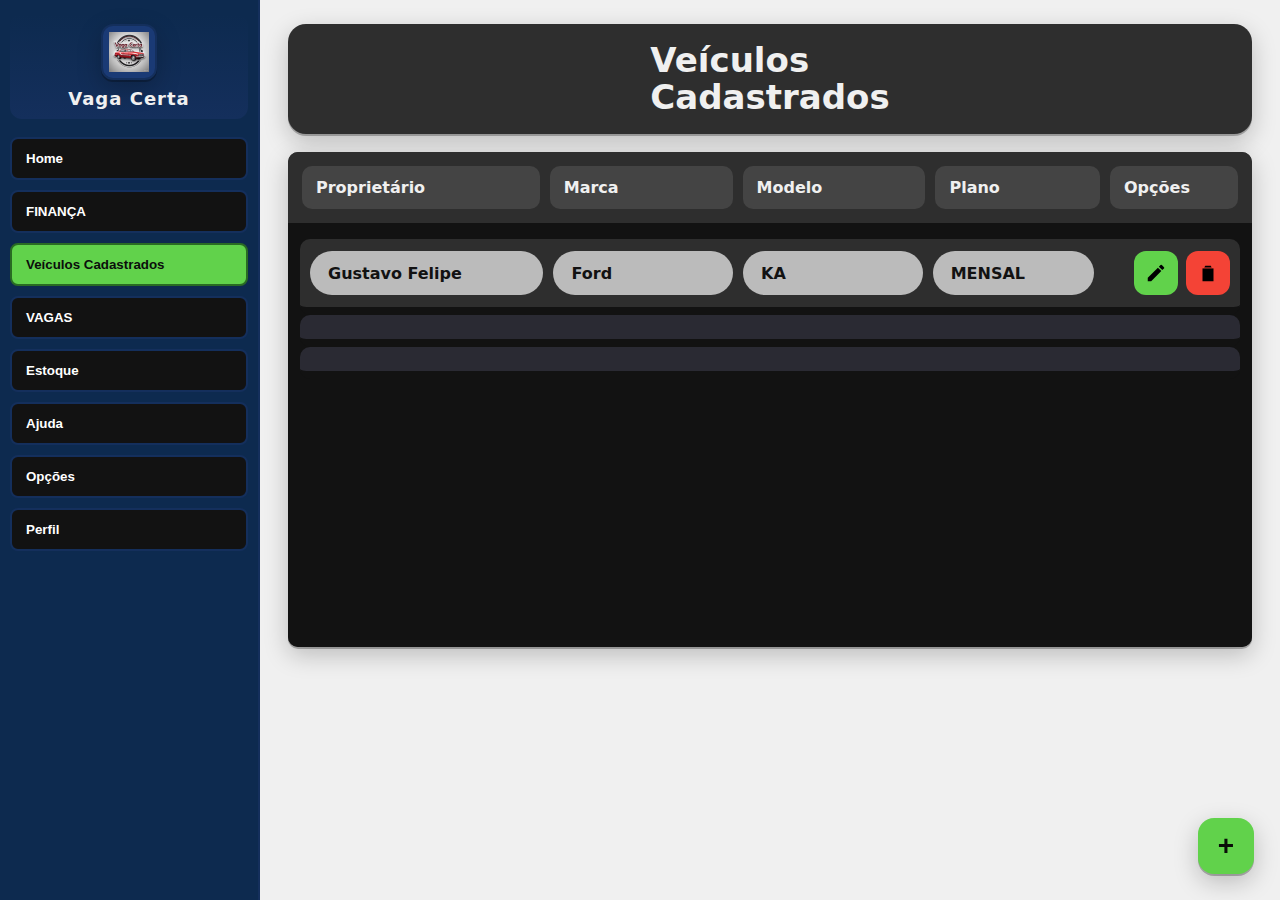
<file: Tela CadastroVeiculos/Tela CadastroVeiculos/index.html>
<!DOCTYPE html>
<html lang="pt-BR">
<head>
  <meta charset="UTF-8">
  <meta name="viewport" content="width=device-width, initial-scale=1.0">
  <title>Vaga Certa — Veículos Cadastrados</title>
  <link rel="stylesheet" href="style.css">
</head>
<body>
  <div class="app">
    <aside class="sidebar">
      <div class="brand">
        <div class="logo">
          <img src="logoVagaCerta.jpg" alt="Logo Tokyo Park">
        </div>
        <h1>Vaga Certa</h1>
      </div>

      <nav class="nav">
        <button><span>Home</span></button>
        <button><span>FINANÇA</span></button>
        <button class="active" id="nav-veiculos"><span>Veículos Cadastrados</span></button>
        <button><span>VAGAS</span></button>
        <button><span>Estoque</span></button>
        <button><span>Ajuda</span></button>
        <button><span>Opções</span></button>
        <button><span>Perfil</span></button>
      </nav>
      <div class="grow"></div>
    </aside>
    <main class="main">
      <section class="header">
        <h2>Veículos<br>Cadastrados</h2>
      </section>

      <section class="card" id="tabela-veiculos">
        <div class="table-head">
          <div class="head-chip">Proprietário</div>
          <div class="head-chip">Marca</div>
          <div class="head-chip">Modelo</div>
          <div class="head-chip">Plano</div>
          <div class="head-chip">Opções</div>
        </div>
        <div class="rows" id="rows"></div>
      </section>
    </main>
  </div>

  <dialog id="editor">
    <div class="modal-head">Dados do veículo</div>
    <form method="dialog" id="form-veiculo">
      <div class="modal-body">
        <input type="hidden" name="id" id="f-id">
        <div class="field">
          <label for="f-proprietario">Proprietário</label>
          <input id="f-proprietario" name="proprietario" placeholder="Nome do proprietário" required />
        </div>
        <div class="field">
          <label for="f-marca">Marca</label>
          <input id="f-marca" name="marca" placeholder="Ex: Ford" required />
        </div>
        <div class="field">
          <label for="f-modelo">Modelo</label>
          <input id="f-modelo" name="modelo" placeholder="Ex: KA" required />
        </div>
        <div class="field">
          <label for="f-plano">Plano</label>
          <select id="f-plano" name="plano" required>
            <option value="MENSAL">MENSAL</option>
            <option value="DIARIO">DIARIO</option>
            <option value="HORISTA">HORISTA</option>
          </select>
        </div>
      </div>
      <div class="modal-actions">
        <button class="btn ghost" value="cancel">Cancelar</button>
        <button class="btn primary" id="btn-salvar">Salvar</button>
      </div>
    </form>
  </dialog>

  <button class="fab" id="btn-add" title="Adicionar veículo">+</button>

  <template id="tpl-row">
    <div class="row">
      <div class="pill" data-field="proprietario"></div>
      <div class="pill" data-field="marca"></div>
      <div class="pill" data-field="modelo"></div>
      <div class="pill" data-field="plano"></div>
      <div class="actions">
        <button class="icon-btn edit" title="Editar">
          <svg viewBox="0 0 24 24" fill="currentColor"><path d="M3 17.25V21h3.75L17.81 9.94l-3.75-3.75L3 17.25zM20.71 7.04a1 1 0 0 0 0-1.42l-2.34-2.34a1 1 0 0 0-1.42 0l-1.83 1.83 3.75 3.75 1.84-1.82z"/></svg>
        </button>
        <button class="icon-btn trash" title="Excluir">
          <svg viewBox="0 0 24 24" fill="currentColor"><path d="M6 7h12v14H6z"/><path d="M9 4h6l1 2H8l1-2z"/></svg>
        </button>
      </div>
    </div>
  </template>

  <script src="script.js"></script>
</body>
</html>
</file>
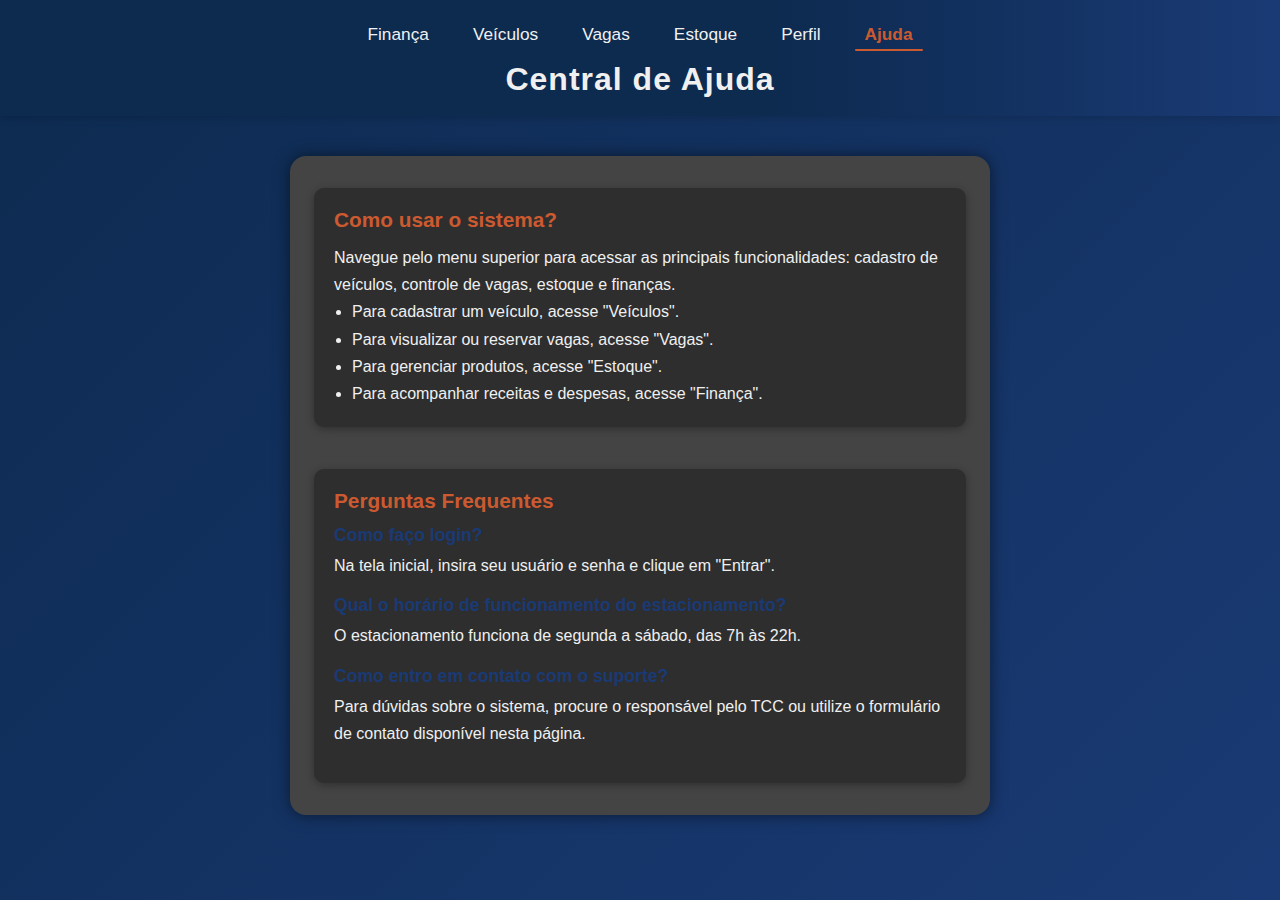
<file: View/html/ajuda.html>
<!DOCTYPE html>
<html lang="pt-br">
<head>
  <meta charset="UTF-8">
  <meta name="viewport" content="width=device-width, initial-scale=1.0">
  <title>Ajuda — Vaga Certa</title>
  <link rel="stylesheet" href="../css/ajuda.css">
</head>
<body>
  <header class="navbar-ajuda">
    <nav class="nav-ajuda">
      <a href="financas.html">Finança</a>
      <a href="telaCadastroVeiculos.html">Veículos</a>
      <a href="vagas.html">Vagas</a>
      <a href="estoque.html">Estoque</a>
      <a href="#">Perfil</a>
      <a href="ajuda.html" class="active">Ajuda</a>
    </nav>
    <h1>Central de Ajuda</h1>
  </header>
  <main>
    <section class="main-ajuda">
      <section class="ajuda-section">
        <h2>Como usar o sistema?</h2>
        <p>
          Navegue pelo menu superior para acessar as principais funcionalidades: cadastro de veículos, controle de vagas, estoque e finanças.
        </p>
        <ul>
          <li>Para cadastrar um veículo, acesse "Veículos".</li>
          <li>Para visualizar ou reservar vagas, acesse "Vagas".</li>
          <li>Para gerenciar produtos, acesse "Estoque".</li>
          <li>Para acompanhar receitas e despesas, acesse "Finança".</li>
        </ul>
      </section>
      <section class="ajuda-section faq">
        <h2>Perguntas Frequentes</h2>
        <div class="faq-item">
          <h3>Como faço login?</h3>
          <p>Na tela inicial, insira seu usuário e senha e clique em "Entrar".</p>
        </div>
        <div class="faq-item">
          <h3>Qual o horário de funcionamento do estacionamento?</h3>
          <p>O estacionamento funciona de segunda a sábado, das 7h às 22h.</p>
        </div>
        <div class="faq-item">
          <h3>Como entro em contato com o suporte?</h3>
          <p>Para dúvidas sobre o sistema, procure o responsável pelo TCC ou utilize o formulário de contato disponível nesta página.</p>
        </div>
      </section>
    </section>
  </main>
</body>
</html>
</file>
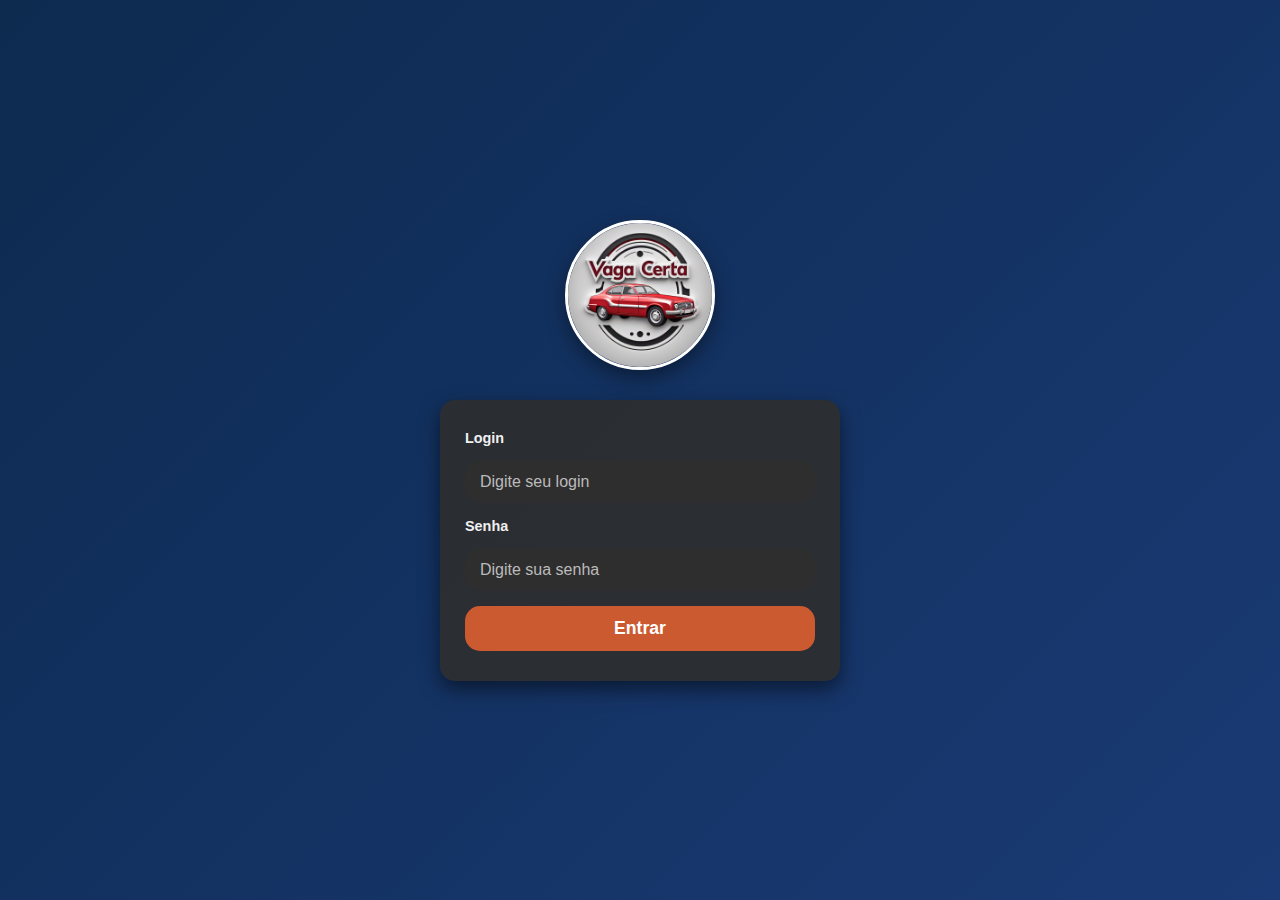
<file: View/html/telaDeLogin.html>
<!DOCTYPE html>
<html lang="pt-br">
<head>
  <meta charset="UTF-8" />
  <meta name="viewport" content="width=device-width, initial-scale=1" />
  <title>Estacionamentos - Login</title>
  <link rel="stylesheet" href="/View/css/telaDeLogin.css" />
</head>
<body>
  <main>
    <div class="logo-container">
      <img src="/View/img/logaVagaCerta.jpg" alt="Logo Vaga Certa" />
    </div>

    <section class="login-container">
      <form>
        <label for="login">Login</label>
        <input type="text" id="login" placeholder="Digite seu login" required />

        <label for="senha">Senha</label>
        <input type="password" id="senha" placeholder="Digite sua senha" required />

        <button type="submit">Entrar</button>
      </form>
    </section>
  </main>
</body>
</html>
</file>
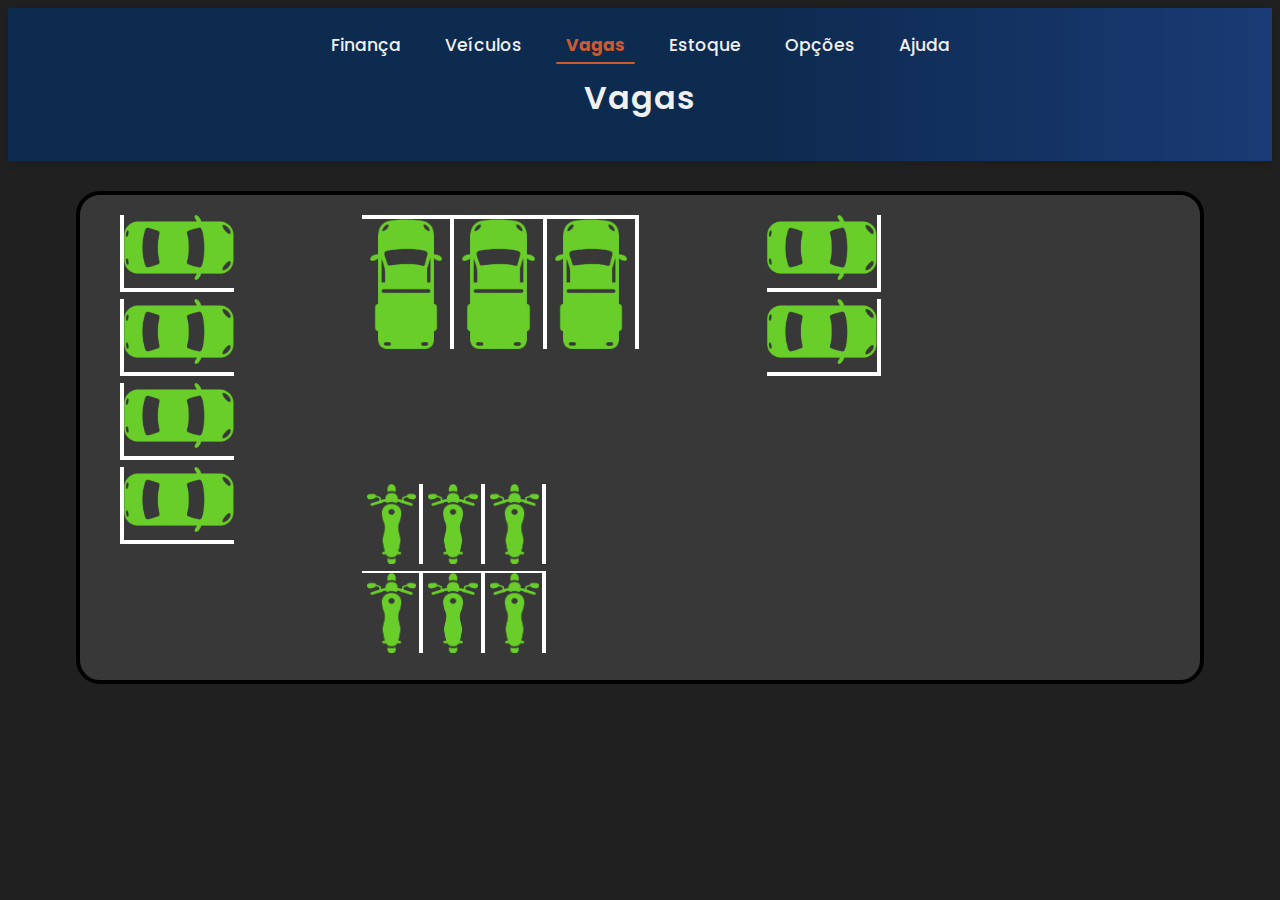
<file: View/html/vagas.html>
<!DOCTYPE html>
<html lang="pt-br">
<head>
    <meta charset="UTF-8">
    <meta name="viewport" content="width=device-width, initial-scale=1.0">
    <title>Vagas</title>
    <link rel="stylesheet" href="../css/vagas.css">
</head>
<body>
    <header class="navbar-ajuda">
        <nav class="nav-ajuda">
            <a href="financas.html">Finança</a>
            <a href="telaCadastroVeiculos.html">Veículos</a>
            <a href="vagas.html" class="active">Vagas</a>
            <a href="estoque.html">Estoque</a>
            <a href="#">Opções</a>
            <a href="ajuda.html">Ajuda</a>
        </nav>
        <h1>Vagas</h1>
    </header>

    <main>
        <div class="park-container">

            <!-- Área 1 - Vagas médias -->
            <div class="area-01">
                <div class="open-modal" data-modal="modal-1"><img src="/View/img/vagaM_03.png" alt="Vaga 01"></div>
                <div class="open-modal" data-modal="modal-2"><img src="/View/img/vagaM_03.png" alt="Vaga 02"></div>
                <div class="open-modal" data-modal="modal-3"><img src="/View/img/vagaM_03.png" alt="Vaga 03"></div>
                <div class="open-modal" data-modal="modal-4"><img src="/View/img/vagaM_03.png" alt="Vaga 04"></div>
            </div>

            <!-- Área 2 - Vagas grandes -->
            <div class="area-02">
                <div class="area-vagaG">
                    <div class="open-modal" data-modal="modal-5"><img src="/View/img/vagaG.png" alt="Vaga 05"></div>
                    <div class="open-modal" data-modal="modal-6"><img src="/View/img/vagaG.png" alt="Vaga 06"></div>
                    <div class="open-modal" data-modal="modal-7"><img src="/View/img/vagaG.png" alt="Vaga 07"></div>
                </div>

                <!-- Vagas pequenas -->
                <div class="area-vagaP">
                    <div class="corredor-01">
                        <div class="open-modal" data-modal="modal-8"><img src="/View/img/vagaP.png" alt="Vaga 08"></div>
                        <div class="open-modal" data-modal="modal-9"><img src="/View/img/vagaP.png" alt="Vaga 09"></div>
                        <div class="open-modal" data-modal="modal-10"><img src="/View/img/vagaP.png" alt="Vaga 10"></div>
                    </div>
                    <div class="corredor-02">
                        <div class="open-modal" data-modal="modal-11"><img src="/View/img/vagaP.png" alt="Vaga 11"></div>
                        <div class="open-modal" data-modal="modal-12"><img src="/View/img/vagaP.png" alt="Vaga 12"></div>
                        <div class="open-modal" data-modal="modal-13"><img src="/View/img/vagaP.png" alt="Vaga 13"></div>
                    </div>
                </div>
            </div>

            <!-- Área 3 - Vagas médias -->
            <div class="area-03">
                <div class="open-modal" data-modal="modal-14"><img src="/View/img/vagaM_03.png" alt="Vaga 14"></div>
                <div class="open-modal" data-modal="modal-15"><img src="/View/img/vagaM_03.png" alt="Vaga 15"></div>
            </div>

        </div>

        <!-- MODAIS 1 a 15 -->
        <!-- Cada modal com inputs de texto, hora e data -->

        <!-- Modal 1 -->
        <dialog id="modal-1" class="modal-container">
            <form>
                <div class="modal-header">
                    <h1 class="modal-title">Vaga 01</h1>
                    <button class="close-modal" data-modal="modal-1" type="button">&times;</button>
                </div>
                <div class="modal-body">
                    <div class="input-group"><label for="marca-1">Marca do veículo</label><input type="text" id="marca-1" placeholder="Digite a marca" required></div>
                    <div class="input-group"><label for="modelo-1">Modelo do veículo</label><input type="text" id="modelo-1" placeholder="Digite o modelo" required></div>
                    <div class="input-group"><label for="placa-1">Placa do veículo</label><input type="text" id="placa-1" placeholder="Digite a placa" required></div>
                    <div class="input-group"><label for="hora-1">Horário de entrada</label><input type="time" id="hora-1" required></div>
                    <div class="input-group"><label for="data-1">Data de entrada</label><input type="date" id="data-1" required></div>
                    <button type="submit" class="button-modal">Confirmar</button>
                </div>
            </form>
        </dialog>

        <!-- Modal 2 -->
        <dialog id="modal-2" class="modal-container">
            <form>
                <div class="modal-header">
                    <h1 class="modal-title">Vaga 02</h1>
                    <button class="close-modal" data-modal="modal-2" type="button">&times;</button>
                </div>
                <div class="modal-body">
                    <div class="input-group"><label for="marca-2">Marca do veículo</label><input type="text" id="marca-2" placeholder="Digite a marca" required></div>
                    <div class="input-group"><label for="modelo-2">Modelo do veículo</label><input type="text" id="modelo-2" placeholder="Digite o modelo" required></div>
                    <div class="input-group"><label for="placa-2">Placa do veículo</label><input type="text" id="placa-2" placeholder="Digite a placa" required></div>
                    <div class="input-group"><label for="hora-2">Horário de entrada</label><input type="time" id="hora-2" required></div>
                    <div class="input-group"><label for="data-2">Data de entrada</label><input type="date" id="data-2" required></div>
                    <button type="submit" class="button-modal">Confirmar</button>
                </div>
            </form>
        </dialog>

        <!-- Modal 3 -->
        <dialog id="modal-3" class="modal-container">
            <form>
                <div class="modal-header">
                    <h1 class="modal-title">Vaga 03</h1>
                    <button class="close-modal" data-modal="modal-3" type="button">&times;</button>
                </div>
                <div class="modal-body">
                    <div class="input-group"><label for="marca-3">Marca do veículo</label><input type="text" id="marca-3" placeholder="Digite a marca" required></div>
                    <div class="input-group"><label for="modelo-3">Modelo do veículo</label><input type="text" id="modelo-3" placeholder="Digite o modelo" required></div>
                    <div class="input-group"><label for="placa-3">Placa do veículo</label><input type="text" id="placa-3" placeholder="Digite a placa" required></div>
                    <div class="input-group"><label for="hora-3">Horário de entrada</label><input type="time" id="hora-3" required></div>
                    <div class="input-group"><label for="data-3">Data de entrada</label><input type="date" id="data-3" required></div>
                    <button type="submit" class="button-modal">Confirmar</button>
                </div>
            </form>
        </dialog>

        <!-- Modal 4 -->
        <dialog id="modal-4" class="modal-container">
            <form>
                <div class="modal-header">
                    <h1 class="modal-title">Vaga 04</h1>
                    <button class="close-modal" data-modal="modal-4" type="button">&times;</button>
                </div>
                <div class="modal-body">
                    <div class="input-group"><label for="marca-4">Marca do veículo</label><input type="text" id="marca-4" placeholder="Digite a marca" required></div>
                    <div class="input-group"><label for="modelo-4">Modelo do veículo</label><input type="text" id="modelo-4" placeholder="Digite o modelo" required></div>
                    <div class="input-group"><label for="placa-4">Placa do veículo</label><input type="text" id="placa-4" placeholder="Digite a placa" required></div>
                    <div class="input-group"><label for="hora-4">Horário de entrada</label><input type="time" id="hora-4" required></div>
                    <div class="input-group"><label for="data-4">Data de entrada</label><input type="date" id="data-4" required></div>
                    <button type="submit" class="button-modal">Confirmar</button>
                </div>
            </form>
        </dialog>

        <!-- Modal 5 -->
        <dialog id="modal-5" class="modal-container">
            <form>
                <div class="modal-header">
                    <h1 class="modal-title">Vaga 05</h1>
                    <button class="close-modal" data-modal="modal-5" type="button">&times;</button>
                </div>
                <div class="modal-body">
                    <div class="input-group"><label for="marca-5">Marca do veículo</label><input type="text" id="marca-5" placeholder="Digite a marca" required></div>
                    <div class="input-group"><label for="modelo-5">Modelo do veículo</label><input type="text" id="modelo-5" placeholder="Digite o modelo" required></div>
                    <div class="input-group"><label for="placa-5">Placa do veículo</label><input type="text" id="placa-5" placeholder="Digite a placa" required></div>
                    <div class="input-group"><label for="hora-5">Horário de entrada</label><input type="time" id="hora-5" required></div>
                    <div class="input-group"><label for="data-5">Data de entrada</label><input type="date" id="data-5" required></div>
                    <button type="submit" class="button-modal">Confirmar</button>
                </div>
            </form>
        </dialog>

        <!-- Modal 6 -->
        <dialog id="modal-6" class="modal-container">
            <form>
                <div class="modal-header">
                    <h1 class="modal-title">Vaga 06</h1>
                    <button class="close-modal" data-modal="modal-6" type="button">&times;</button>
                </div>
                <div class="modal-body">
                    <div class="input-group"><label for="marca-6">Marca do veículo</label><input type="text" id="marca-6" placeholder="Digite a marca" required></div>
                    <div class="input-group"><label for="modelo-6">Modelo do veículo</label><input type="text" id="modelo-6" placeholder="Digite o modelo" required></div>
                    <div class="input-group"><label for="placa-6">Placa do veículo</label><input type="text" id="placa-6" placeholder="Digite a placa" required></div>
                    <div class="input-group"><label for="hora-6">Horário de entrada</label><input type="time" id="hora-6" required></div>
                    <div class="input-group"><label for="data-6">Data de entrada</label><input type="date" id="data-6" required></div>
                    <button type="submit" class="button-modal">Confirmar</button>
                </div>
            </form>
        </dialog>

        <!-- Modal 7 -->
        <dialog id="modal-7" class="modal-container">
            <form>
                <div class="modal-header">
                    <h1 class="modal-title">Vaga 07</h1>
                    <button class="close-modal" data-modal="modal-7" type="button">&times;</button>
                </div>
                <div class="modal-body">
                    <div class="input-group"><label for="marca-7">Marca do veículo</label><input type="text" id="marca-7" placeholder="Digite a marca" required></div>
                    <div class="input-group"><label for="modelo-7">Modelo do veículo</label><input type="text" id="modelo-7" placeholder="Digite o modelo" required></div>
                    <div class="input-group"><label for="placa-7">Placa do veículo</label><input type="text" id="placa-7" placeholder="Digite a placa" required></div>
                    <div class="input-group"><label for="hora-7">Horário de entrada</label><input type="time" id="hora-7" required></div>
                    <div class="input-group"><label for="data-7">Data de entrada</label><input type="date" id="data-7" required></div>
                    <button type="submit" class="button-modal">Confirmar</button>
                </div>
            </form>
        </dialog>

        <!-- Modal 8 -->
        <dialog id="modal-8" class="modal-container">
            <form>
                <div class="modal-header">
                    <h1 class="modal-title">Vaga 08</h1>
                    <button class="close-modal" data-modal="modal-8" type="button">&times;</button>
                </div>
                <div class="modal-body">
                    <div class="input-group"><label for="marca-8">Marca do veículo</label><input type="text" id="marca-8" placeholder="Digite a marca" required></div>
                    <div class="input-group"><label for="modelo-8">Modelo do veículo</label><input type="text" id="modelo-8" placeholder="Digite o modelo" required></div>
                    <div class="input-group"><label for="placa-8">Placa do veículo</label><input type="text" id="placa-8" placeholder="Digite a placa" required></div>
                    <div class="input-group"><label for="hora-8">Horário de entrada</label><input type="time" id="hora-8" required></div>
                    <div class="input-group"><label for="data-8">Data de entrada</label><input type="date" id="data-8" required></div>
                    <button type="submit" class="button-modal">Confirmar</button>
                </div>
            </form>
        </dialog>

        <!-- Modal 9 -->
        <dialog id="modal-9" class="modal-container">
            <form>
                <div class="modal-header">
                    <h1 class="modal-title">Vaga 09</h1>
                    <button class="close-modal" data-modal="modal-9" type="button">&times;</button>
                </div>
                <div class="modal-body">
                    <div class="input-group"><label for="marca-9">Marca do veículo</label><input type="text" id="marca-9" placeholder="Digite a marca" required></div>
                    <div class="input-group"><label for="modelo-9">Modelo do veículo</label><input type="text" id="modelo-9" placeholder="Digite o modelo" required></div>
                    <div class="input-group"><label for="placa-9">Placa do veículo</label><input type="text" id="placa-9" placeholder="Digite a placa" required></div>
                    <div class="input-group"><label for="hora-9">Horário de entrada</label><input type="time" id="hora-9" required></div>
                    <div class="input-group"><label for="data-9">Data de entrada</label><input type="date" id="data-9" required></div>
                    <button type="submit" class="button-modal">Confirmar</button>
                </div>
            </form>
        </dialog>

        <!-- Modal 10 -->
        <dialog id="modal-10" class="modal-container">
            <form>
                <div class="modal-header">
                    <h1 class="modal-title">Vaga 10</h1>
                    <button class="close-modal" data-modal="modal-10" type="button">&times;</button>
                </div>
                <div class="modal-body">
                    <div class="input-group"><label for="marca-10">Marca do veículo</label><input type="text" id="marca-10" placeholder="Digite a marca" required></div>
                    <div class="input-group"><label for="modelo-10">Modelo do veículo</label><input type="text" id="modelo-10" placeholder="Digite o modelo" required></div>
                    <div class="input-group"><label for="placa-10">Placa do veículo</label><input type="text" id="placa-10" placeholder="Digite a placa" required></div>
                    <div class="input-group"><label for="hora-10">Horário de entrada</label><input type="time" id="hora-10" required></div>
                    <div class="input-group"><label for="data-10">Data de entrada</label><input type="date" id="data-10" required></
                                        <div class="input-group"><label for="data-10">Data de entrada</label><input type="date" id="data-10" required></div>
                    <button type="submit" class="button-modal">Confirmar</button>
                </div>
            </form>
        </dialog>

        <!-- Modal 11 -->
        <dialog id="modal-11" class="modal-container">
            <form>
                <div class="modal-header">
                    <h1 class="modal-title">Vaga 11</h1>
                    <button class="close-modal" data-modal="modal-11" type="button">&times;</button>
                </div>
                <div class="modal-body">
                    <div class="input-group"><label for="marca-11">Marca do veículo</label><input type="text" id="marca-11" placeholder="Digite a marca" required></div>
                    <div class="input-group"><label for="modelo-11">Modelo do veículo</label><input type="text" id="modelo-11" placeholder="Digite o modelo" required></div>
                    <div class="input-group"><label for="placa-11">Placa do veículo</label><input type="text" id="placa-11" placeholder="Digite a placa" required></div>
                    <div class="input-group"><label for="hora-11">Horário de entrada</label><input type="time" id="hora-11" required></div>
                    <div class="input-group"><label for="data-11">Data de entrada</label><input type="date" id="data-11" required></div>
                    <button type="submit" class="button-modal">Confirmar</button>
                </div>
            </form>
        </dialog>

        <!-- Modal 12 -->
        <dialog id="modal-12" class="modal-container">
            <form>
                <div class="modal-header">
                    <h1 class="modal-title">Vaga 12</h1>
                    <button class="close-modal" data-modal="modal-12" type="button">&times;</button>
                </div>
                <div class="modal-body">
                    <div class="input-group"><label for="marca-12">Marca do veículo</label><input type="text" id="marca-12" placeholder="Digite a marca" required></div>
                    <div class="input-group"><label for="modelo-12">Modelo do veículo</label><input type="text" id="modelo-12" placeholder="Digite o modelo" required></div>
                    <div class="input-group"><label for="placa-12">Placa do veículo</label><input type="text" id="placa-12" placeholder="Digite a placa" required></div>
                    <div class="input-group"><label for="hora-12">Horário de entrada</label><input type="time" id="hora-12" required></div>
                    <div class="input-group"><label for="data-12">Data de entrada</label><input type="date" id="data-12" required></div>
                    <button type="submit" class="button-modal">Confirmar</button>
                </div>
            </form>
        </dialog>

        <!-- Modal 13 -->
        <dialog id="modal-13" class="modal-container">
            <form>
                <div class="modal-header">
                    <h1 class="modal-title">Vaga 13</h1>
                    <button class="close-modal" data-modal="modal-13" type="button">&times;</button>
                </div>
                <div class="modal-body">
                    <div class="input-group"><label for="marca-13">Marca do veículo</label><input type="text" id="marca-13" placeholder="Digite a marca" required></div>
                    <div class="input-group"><label for="modelo-13">Modelo do veículo</label><input type="text" id="modelo-13" placeholder="Digite o modelo" required></div>
                    <div class="input-group"><label for="placa-13">Placa do veículo</label><input type="text" id="placa-13" placeholder="Digite a placa" required></div>
                    <div class="input-group"><label for="hora-13">Horário de entrada</label><input type="time" id="hora-13" required></div>
                    <div class="input-group"><label for="data-13">Data de entrada</label><input type="date" id="data-13" required></div>
                    <button type="submit" class="button-modal">Confirmar</button>
                </div>
            </form>
        </dialog>

        <!-- Modal 14 -->
        <dialog id="modal-14" class="modal-container">
            <form>
                <div class="modal-header">
                    <h1 class="modal-title">Vaga 14</h1>
                    <button class="close-modal" data-modal="modal-14" type="button">&times;</button>
                </div>
                <div class="modal-body">
                    <div class="input-group"><label for="marca-14">Marca do veículo</label><input type="text" id="marca-14" placeholder="Digite a marca" required></div>
                    <div class="input-group"><label for="modelo-14">Modelo do veículo</label><input type="text" id="modelo-14" placeholder="Digite o modelo" required></div>
                    <div class="input-group"><label for="placa-14">Placa do veículo</label><input type="text" id="placa-14" placeholder="Digite a placa" required></div>
                    <div class="input-group"><label for="hora-14">Horário de entrada</label><input type="time" id="hora-14" required></div>
                    <div class="input-group"><label for="data-14">Data de entrada</label><input type="date" id="data-14" required></div>
                    <button type="submit" class="button-modal">Confirmar</button>
                </div>
            </form>
        </dialog>

        <!-- Modal 15 -->
        <dialog id="modal-15" class="modal-container">
            <form>
                <div class="modal-header">
                    <h1 class="modal-title">Vaga 15</h1>
                    <button class="close-modal" data-modal="modal-15" type="button">&times;</button>
                </div>
                <div class="modal-body">
                    <div class="input-group"><label for="marca-15">Marca do veículo</label><input type="text" id="marca-15" placeholder="Digite a marca" required></div>
                    <div class="input-group"><label for="modelo-15">Modelo do veículo</label><input type="text" id="modelo-15" placeholder="Digite o modelo" required></div>
                    <div class="input-group"><label for="placa-15">Placa do veículo</label><input type="text" id="placa-15" placeholder="Digite a placa" required></div>
                    <div class="input-group"><label for="hora-15">Horário de entrada</label><input type="time" id="hora-15" required></div>
                    <div class="input-group"><label for="data-15">Data de entrada</label><input type="date" id="data-15" required></div>
                    <button type="submit" class="button-modal">Confirmar</button>
                </div>
            </form>
        </dialog>

    </main>

    <script src="/View/css/modal-vagas.js"></script>
</body>
</html>
</file>
<file: Tela CadastroVeiculos/Tela CadastroVeiculos/style.css>
:root{
  --bg:#f0f0f0;
  --panel:#2e2e2e;
  --panel-2:#444444;
  --sidebar:#0d2a4f;
  --sidebar-border:#142f5c;
  --text:#f0f0f0;
  --muted:#bbb;
  --muted-text:#121212;
  --accent:#61d24b;
  --accent-2:#3db336;
  --divider:#121212;
  --scroll:#bbb;
  --shadow: 0 2px 0 rgba(0,0,0,.25), 0 8px 24px rgba(0,0,0,.22);
}

*{box-sizing:border-box;}
html, body{height:100%; margin:0; font-family: system-ui, -apple-system, Segoe UI, Roboto, Ubuntu, Cantarell, 'Helvetica Neue', Arial;}
body{background:var(--bg); color:var(--text);}

.app{display:grid; grid-template-columns: 260px 1fr; height:100vh;}

.sidebar{
  background:var(--sidebar);
  border-right:2px solid var(--sidebar-border);
  display:flex; flex-direction:column;
  padding:14px 10px; gap:10px;
}
.brand{
  display:flex; flex-direction:column; align-items:center; gap:8px;
  padding:10px; border-radius:12px;
  background:linear-gradient(#0d2a4f,#142f5c);
}
.logo{
  width:56px; height:56px;
  background:#1a3a75;
  border-radius:12px;
  display:grid; place-items:center;
  border:2px solid #142f5c;
  box-shadow:0 2px 0 rgba(0,0,0,.25),0 8px 24px rgba(0,0,0,.22);
  overflow:hidden;
}
.logo img{width:40px;height:40px;object-fit:contain;}
.brand h1{font-size:18px; margin:0; letter-spacing:1px; text-align:center;}

.nav{display:flex; flex-direction:column; gap:10px; margin-top:8px;}
.nav button{
  display:flex; align-items:center; gap:10px;
  background:#121212; color:#fff; border:2px solid var(--sidebar-border);
  border-radius:8px; padding:12px 14px; font-weight:600; cursor:pointer; text-align:left;
  transition:transform .05s ease, background .2s ease;
}
.nav button:hover{transform:translateY(-1px);}
.nav .active{background:var(--accent); color:#0b0e0b; border-color:#296b23;}
.nav .active:hover{background:var(--accent-2);}

/* Main */
.main{background:var(--bg); display:flex; flex-direction:column; padding:24px 28px; gap:18px;}
.header{background:var(--panel); border-radius:18px; display:flex; align-items:center; justify-content:center; height:110px; box-shadow:0 2px 0 rgba(0,0,0,.25),0 8px 24px rgba(0,0,0,.22);}
.header h2{margin:0; font-size:34px; line-height:1.1;}

/* Card / tabela */
.card{background:var(--panel-2); border-radius:10px; padding:0; overflow:hidden; box-shadow:0 2px 0 rgba(0,0,0,.25),0 8px 24px rgba(0,0,0,.22);}
.table-head{display:grid; grid-template-columns: 1.3fr 1fr 1fr .9fr .7fr; gap:10px; padding:14px; background:var(--panel); border-bottom:4px solid #121212;}
.head-chip{background:#444; border-radius:10px; padding:12px 14px; font-weight:700;}
.rows{height:420px; overflow:auto; background:#121212; padding:12px;}
.rows::-webkit-scrollbar{width:12px;}
.rows::-webkit-scrollbar-thumb{background:var(--scroll); border-radius:8px;}
.row{display:grid; grid-template-columns: 1.3fr 1fr 1fr .9fr .7fr; gap:10px; align-items:center; padding:12px 10px; border-bottom:8px solid #121212; background:#2e2e2e; border-radius:10px;}
.pill{background:var(--muted); color:var(--muted-text); border-radius:999px; padding:12px 18px; font-weight:600; display:flex; align-items:center; min-height:44px;}

.actions{display:flex; gap:8px; justify-content:flex-end;}
.icon-btn{width:44px;height:44px;border-radius:12px; display:grid; place-items:center; background:#bbb; border:none; cursor:pointer;}
.icon-btn.edit{background:#61d24b;}
.icon-btn.trash{background:#f44336;}
.icon-btn svg{width:22px;height:22px;}
.icon-btn:hover{filter:brightness(.95);}

dialog{border:none; border-radius:16px; max-width:520px; width:92vw; padding:0; background:#1a3a75; color:#fff; box-shadow:0 2px 0 rgba(0,0,0,.25),0 8px 24px rgba(0,0,0,.22);}
.modal-head{padding:16px 18px; background:#142f5c; font-weight:800;}
.modal-body{padding:18px; display:grid; gap:12px;}
.modal-actions{display:flex; gap:10px; justify-content:flex-end; padding:0 18px 18px;}
.field{display:grid; gap:6px;}
.field label{font-size:14px; opacity:.9;}
.field input, .field select{padding:12px 14px; border-radius:12px; border:1px solid #444; background:#121212; color:#f0f0f0;}
.field input::placeholder{color:#bbb;}
.btn{padding:10px 14px; border-radius:10px; border:none; font-weight:700; cursor:pointer;}
.btn.primary{background:#61d24b; color:#0a0d08;}
.btn.ghost{background:#2e2e2e; color:#fff;}

/* FAB */
.fab{position:fixed; right:26px; bottom:26px; width:56px; height:56px; border-radius:16px; border:none; background:#61d24b; color:#0a0d08; font-size:28px; font-weight:800; cursor:pointer; box-shadow:0 2px 0 rgba(0,0,0,.25),0 8px 24px rgba(0,0,0,.22);}
</file>
<file: View/css/ajuda.css>
:root {
  --azul-escuro-1: #0d2a4f;
  --azul-medio: #1a3a75;
  --laranja-escuro: #cc5a30;
  --branco: #f0f0f0;
  --cinza-escuro: #2e2e2e;
  --cinza-medio: #444444;
  --fundo-degrade: linear-gradient(135deg, var(--azul-escuro-1), var(--azul-medio));
}

* {
  margin: 0;
  padding: 0;
  box-sizing: border-box;
  font-family: 'Segoe UI', Tahoma, Geneva, Verdana, sans-serif;
}

body {
  background: var(--fundo-degrade);
  color: var(--branco);
  min-height: 100vh;
}

/* NAVBAR SUPERIOR */
.navbar-ajuda {
  background: linear-gradient(90deg, var(--azul-escuro-1) 60%, var(--azul-medio) 100%);
  padding: 0 0 18px 0;
  box-shadow: 0 2px 8px rgba(0,0,0,0.15);
}

.nav-ajuda {
  display: flex;
  justify-content: center;
  gap: 24px;
  padding: 18px 0 0 0;
}

.nav-ajuda a {
  color: var(--branco);
  text-decoration: none;
  font-weight: 500;
  font-size: 1.08rem;
  position: relative;
  padding: 6px 10px;
  transition: color 0.2s;
}

.nav-ajuda a::after {
  content: "";
  display: block;
  height: 2px;
  width: 0;
  background: var(--laranja-escuro);
  border-radius: 2px;
  position: absolute;
  left: 0;
  bottom: 0;
  transition: width 0.3s;
}

.nav-ajuda a:hover,
.nav-ajuda a:focus {
  color: var(--laranja-escuro);
}

.nav-ajuda a:hover::after,
.nav-ajuda a:focus::after {
  width: 100%;
}

.nav-ajuda a.active {
  color: var(--laranja-escuro);
  font-weight: 700;
}

.nav-ajuda a.active::after {
  width: 100%;
  background: var(--laranja-escuro);
}

header.navbar-ajuda h1 {
  text-align: center;
  color: var(--branco);
  font-size: 2rem;
  margin-top: 10px;
  letter-spacing: 1px;
  font-weight: 600;
}

/* LOGO NO TOPO (opcional) */
.logo-ajuda {
  display: flex;
  justify-content: center;
  align-items: center;
  margin-top: 12px;
  margin-bottom: -8px;
}
.logo-ajuda img {
  width: 70px;
  height: auto;
  border-radius: 12px;
  box-shadow: 0 2px 8px rgba(0,0,0,0.18);
}

/* CONTEÚDO PRINCIPAL */
.main-ajuda {
  max-width: 700px;
  margin: 40px auto;
  background: var(--cinza-medio);
  border-radius: 16px;
  box-shadow: 0 0 16px rgba(0,0,0,0.5);
  padding: 32px 24px;
  display: flex;
  flex-direction: column;
  gap: 24px;
}

.ajuda-section {
  background: var(--cinza-escuro);
  border-radius: 10px;
  padding: 20px;
  box-shadow: 0 2px 8px rgba(0,0,0,0.3);
}

.ajuda-section h2 {
  color: var(--laranja-escuro);
  font-size: 1.3rem;
  margin-bottom: 12px;
}

.ajuda-section p,
.ajuda-section ul {
  color: var(--branco);
  font-size: 1rem;
  line-height: 1.7;
}

.ajuda-section ul {
  margin-left: 18px;
  list-style: disc;
}

.faq {
  margin-top: 18px;
}

.faq-item {
  margin-bottom: 16px;
}

.faq-item h3 {
  color: var(--azul-medio);
  font-size: 1.1rem;
  margin-bottom: 6px;
}

.faq-item p {
  color: var(--branco);
  font-size: 1rem;
}

/* RESPONSIVO */
@media (max-width: 700px) {
  .nav-ajuda {
    gap: 12px;
    font-size: 0.98rem;
    flex-wrap: wrap;
    padding: 12px 0 0 0;
  }
  header.navbar-ajuda h1 {
    font-size: 1.2rem;
    margin-top: 8px;
  }
  .main-ajuda {
    padding: 16px 6px;
    max-width: 98vw;
  }
}

/* IMAGENS DENTRO DO CONTEÚDO */
.ajuda-section img {
  max-width: 100%;
  height: auto;
  display: block;
  margin: 18px auto;
  border-radius: 8px;
  box-shadow: 0 2px 8px rgba(0,0,0,0.18);
}
</file>
<file: View/css/telaDeLogin.css>
/* --------------------
   VARIÁVEIS DE COR
-------------------- */
:root {
  --azul-escuro: #0d2a4f;
  --azul-medio: #1a3a75;
  --laranja: #cc5a30;
  --cinza-claro: #f0f0f0;
  --cinza-escuro: #2e2e2e;
  --branco: #fff;
  --radius: 15px;
  --transition: 0.3s ease;
}

/* --------------------
   RESET
-------------------- */
* {
  margin: 0;
  padding: 0;
  box-sizing: border-box;
  font-family: 'Segoe UI', Tahoma, Geneva, Verdana, sans-serif;
}

body {
  background: linear-gradient(135deg, var(--azul-escuro), var(--azul-medio));
  color: var(--branco);
  display: flex;
  justify-content: center;
  align-items: center;
  min-height: 100vh;
}

/* --------------------
   CONTAINER PRINCIPAL
-------------------- */
main {
  display: flex;
  flex-direction: column;
  align-items: center;
  gap: 30px;
  width: 90%;
  max-width: 400px;
}

/* --------------------
   LOGO
-------------------- */
.logo-container {
  width: 150px;
  height: 150px;
  border-radius: 50%;
  overflow: hidden;
  box-shadow: 0 8px 20px rgba(0,0,0,0.4);
  border: 3px solid var(--branco);
}

.logo-container img {
  width: 100%;
  height: 100%;
  object-fit: cover;
}

/* --------------------
   FORMULÁRIO
-------------------- */
.login-container {
  background-color: rgba(46,46,46,0.9);
  padding: 30px 25px;
  border-radius: var(--radius);
  width: 100%;
  box-shadow: 0 8px 20px rgba(0,0,0,0.5);
  display: flex;
  flex-direction: column;
  gap: 20px;
}

.login-container form {
  display: flex;
  flex-direction: column;
  gap: 15px;
}

.login-container label {
  font-weight: 600;
  font-size: 0.9rem;
  color: var(--cinza-claro);
  user-select: none;
}

.login-container input {
  padding: 12px 15px;
  border-radius: var(--radius);
  border: none;
  font-size: 1rem;
  outline: none;
  background-color: var(--cinza-escuro);
  color: var(--branco);
  transition: all var(--transition);
}

.login-container input::placeholder {
  color: #bbb;
}

.login-container input:focus {
  box-shadow: 0 0 0 3px var(--laranja);
}

.login-container button {
  background-color: var(--laranja);
  color: var(--branco);
  font-weight: 700;
  border: none;
  padding: 12px;
  border-radius: var(--radius);
  cursor: pointer;
  font-size: 1.1rem;
  transition: background-color var(--transition);
}

.login-container button:hover {
  background-color: #ff704d;
}

/* --------------------
   RESPONSIVIDADE
-------------------- */
@media (max-width: 480px) {
  .logo-container {
    width: 120px;
    height: 120px;
  }

  .login-container {
    padding: 20px 15px;
  }

  .login-container input,
  .login-container button {
    font-size: 0.95rem;
  }
}
</file>
<file: View/css/vagas.css>
/* import do google fonts (usar em todos os css como font principal - font-family:'Poppins', sans-serif; - ) */
@import url('https://fonts.googleapis.com/css2?family=Poppins:ital,wght@0,100;0,200;0,300;0,400;0,500;0,600;0,700;0,800;0,900;1,100;1,200;1,300;1,400;1,500;1,600;1,700;1,800;1,900&display=swap');

/* NAVBAR SUPERIOR */
.navbar-ajuda {
  background: linear-gradient(90deg, #0d2a4f 60%, #1a3a75 100%);
  padding: 0 0 18px 0;
  box-shadow: 0 2px 8px rgba(0,0,0,0.15);
}

.nav-ajuda {
  display: flex;
  justify-content: center;
  gap: 24px;
  padding: 18px 0 0 0;
}

.nav-ajuda a {
  color: #f0f0f0;
  text-decoration: none;
  font-weight: 500;
  font-size: 1.08rem;
  position: relative;
  padding: 6px 10px;
  transition: color 0.2s;
}

.nav-ajuda a::after {
  content: "";
  display: block;
  height: 2px;
  width: 0;
  background: #cc5a30;
  border-radius: 2px;
  position: absolute;
  left: 0;
  bottom: 0;
  transition: width 0.3s;
}

.nav-ajuda a:hover,
.nav-ajuda a:focus {
  color: #cc5a30;
}

.nav-ajuda a:hover::after,
.nav-ajuda a:focus::after {
  width: 100%;
}

.nav-ajuda a.active {
  color: #cc5a30;
  font-weight: 700;
}

.nav-ajuda a.active::after {
  width: 100%;
  background: #cc5a30;
}

header.navbar-ajuda h1 {
  text-align: center;
  color: #f0f0f0;
  font-size: 2rem;
  margin-top: 10px;
  letter-spacing: 1px;
  font-weight: 600;
}

/* RESPONSIVO MENU */
@media (max-width: 700px) {
  .nav-ajuda {
    gap: 12px;
    font-size: 0.98rem;
    flex-wrap: wrap;
    padding: 12px 0 0 0;
  }
  header.navbar-ajuda h1 {
    font-size: 1.2rem;
    margin-top: 8px;
  }
}

/* CONTEÚDO PRINCIPAL */
body{
    background-color: #202020;
    font-family:'Poppins', sans-serif;
}

.park-container{
    display: flex;
    border: solid 4px;
    border-radius: 24px;
    padding: 20px;
    width: 1080px;
    background-color: #383838;
    margin: auto;
    margin-top: 30px;
}

.area-01 {
    display: flex;
    flex-direction: column;
    padding-left: 20px;
}

.area-01 img{
    width: 110px;
    border-bottom: solid 4px #fff;
    padding-bottom: 0.5rem;
    border-left: solid 4px #fff;
}

.area-01-ponta{
    border-top: solid 4px #fff;
}

.area-vagaG{
    display: flex;
    flex-direction: row;
    padding-left: 8rem;
    padding-right: 8rem;
}

.area-vagaG img{
    height: 130px;
    border-right: solid 4px #fff;
    padding-right: 0.5rem;
    padding-left: 0.5rem;
    border-top: solid 4px #fff;
}

.area-02-vagaG-ponta{
    border-left: solid 4px #fff;
}

.area-vagaP{
    padding-left: 8rem;
    padding-top: 8rem;
    padding-right: 8rem;
}

.area-vagaP img{
    height: 80px;
    border-right: solid 4px #fff;
    padding-right: 0.2rem;
    padding-left: 0.3rem;
}

.area-02-vagaP-ponta{
    border-left: solid 4px #fff;
}

.corredor-01{
    display: flex;
}

.corredor-02{
    display: flex;
}

.corredor-02 img{
    border-top: solid 2px #fff;
}

.corredor-03{
    display: flex;
}

.area-03 img{
    width: 110px;
    border-bottom: solid 4px #fff;
    padding-bottom: 0.5rem;
    border-right: solid 4px #fff;
}

/* RESPONSIVO PARA O CONTEÚDO DAS VAGAS */
@media (max-width: 1200px) {
  .park-container {
    width: 98vw;
    padding: 10px;
    flex-direction: column;
    border-radius: 12px;
  }
  .area-vagaG, .area-vagaP {
    padding-left: 2rem;
    padding-right: 2rem;
    padding-top: 2rem;
  }
  .area-01 img, .area-03 img {
    width: 80px;
  }
  .area-vagaG img {
    height: 80px;
  }
  .area-vagaP img {
    height: 50px;
  }
}
</file>
